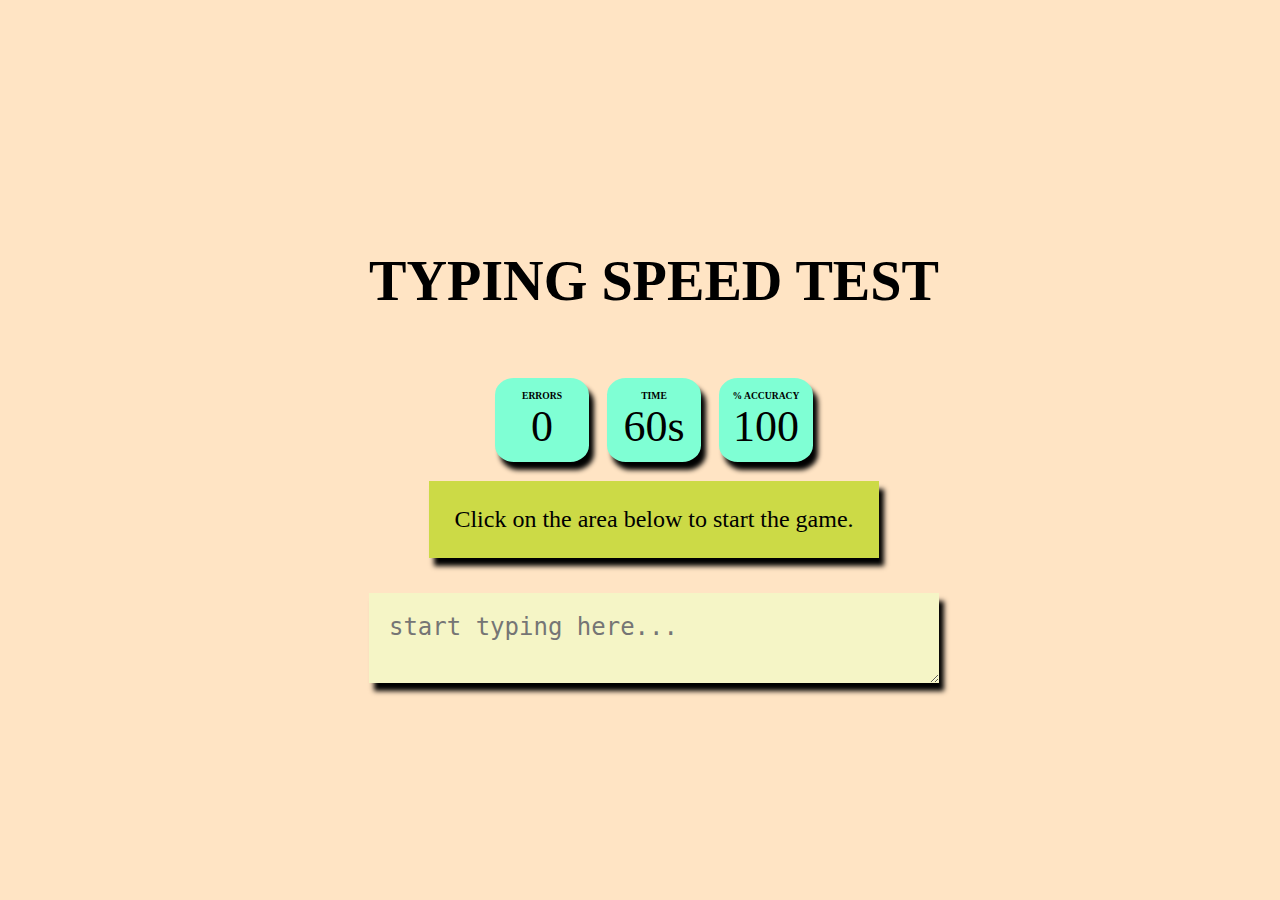
<file: fast typing task 1/index.html>
<html lang="en">
<head>
  <title>Simple Speed Typer</title>
  <link rel="stylesheet" href="roopa2.css">
</head>
<body>
  <div class="container">
    <div class="heading"><H3>TYPING SPEED TEST</H3></div>
    <div class="header">
      <div class="wpm">
        <div class="header_text">WPM</div>
        <div class="curr_wpm">100</div>
      </div>
      <div class="cpm">
        <div class="header_text">CPM</div>
        <div class="curr_cpm">100</div>
      </div>
      <div class="errors">
        <div class="header_text">Errors</div>
        <div class="curr_errors">0</div>
      </div>
      <div class="timer">
        <div class="header_text">Time</div>
        <div class="curr_time">60s</div>
      </div>
      
      <div class="accuracy">
        <div class="header_text">% Accuracy</div>
        <div class="curr_accuracy">100</div>
      </div>
    </div>

    <div class="quote">Click on the area below to start the game.</div>
    <textarea class="input_area" placeholder="start typing here..." oninput="processCurrentText()"
      onfocus="startGame()"></textarea>
    <button class="restart_btn" onclick="resetValues()">Restart</button>
  </div>
  <script src="roopa1.js"></script>
</body>
</html>
</file>
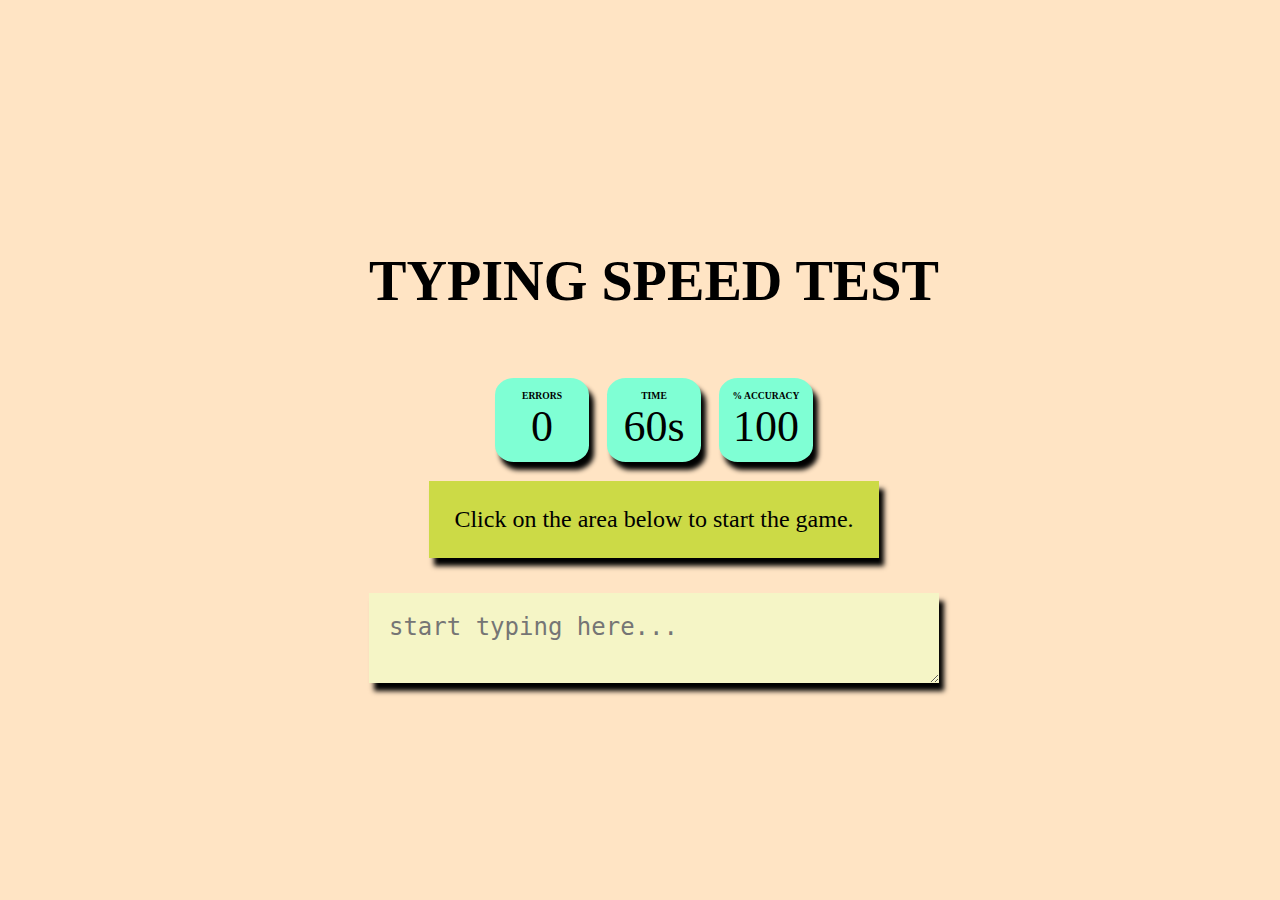
<file: fast typing task 1/task 1 cob .html>
<html lang="en">
<head>
  <title>Simple Speed Typer</title>
  <link rel="stylesheet" href="roopa2.css">
</head>
<body>
  <div class="container">
    <div class="heading"><H3>TYPING SPEED TEST</H3></div>
    <div class="header">
      <div class="wpm">
        <div class="header_text">WPM</div>
        <div class="curr_wpm">100</div>
      </div>
      <div class="cpm">
        <div class="header_text">CPM</div>
        <div class="curr_cpm">100</div>
      </div>
      <div class="errors">
        <div class="header_text">Errors</div>
        <div class="curr_errors">0</div>
      </div>
      <div class="timer">
        <div class="header_text">Time</div>
        <div class="curr_time">60s</div>
      </div>
      
      <div class="accuracy">
        <div class="header_text">% Accuracy</div>
        <div class="curr_accuracy">100</div>
      </div>
    </div>

    <div class="quote">Click on the area below to start the game.</div>
    <textarea class="input_area" placeholder="start typing here..." oninput="processCurrentText()"
      onfocus="startGame()"></textarea>
    <button class="restart_btn" onclick="resetValues()">Restart</button>
  </div>
  <script src="roopa1.js"></script>
</body>
</html>
</file>
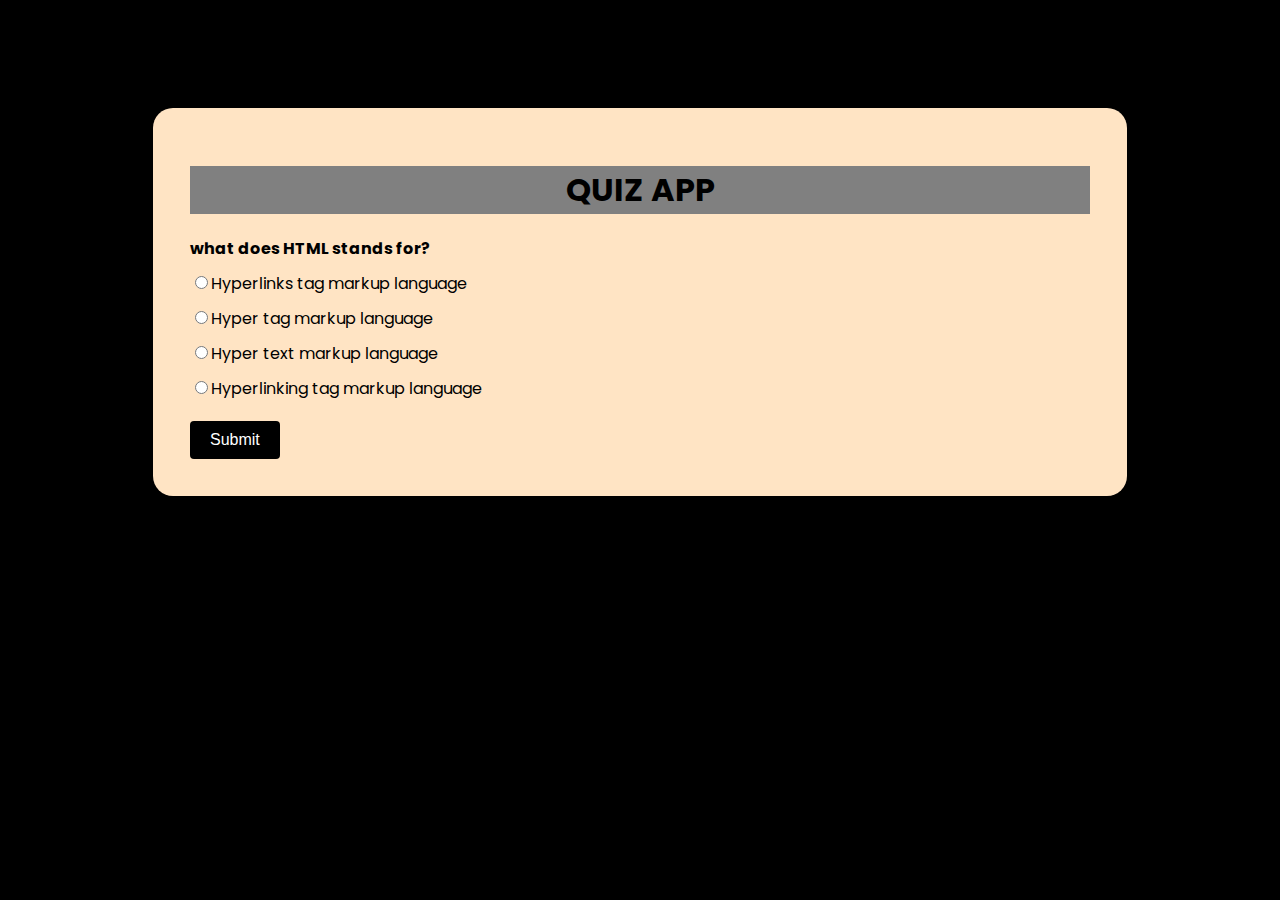
<file: quiz app cob/quiz.html>
<!DOCTYPE html>
<html>
<head>
  <title>QUIZ APP</title>
  <link rel="stylesheet" href="quiz1.css">
</head>
<body>
  <div class="container">
    <h1>QUIZ APP</h1>
    <div id="quiz"></div>
    <div id="result" class="result"></div>
    <button id="submit" class="button">Submit</button>
    <button id="retry" class="button hide">Retry</button>
    <button id="showAnswer" class="button hide">Show Answer</button>
  </div>
  <script src="quiz2.js"></script>
</body>
</html>
</file>
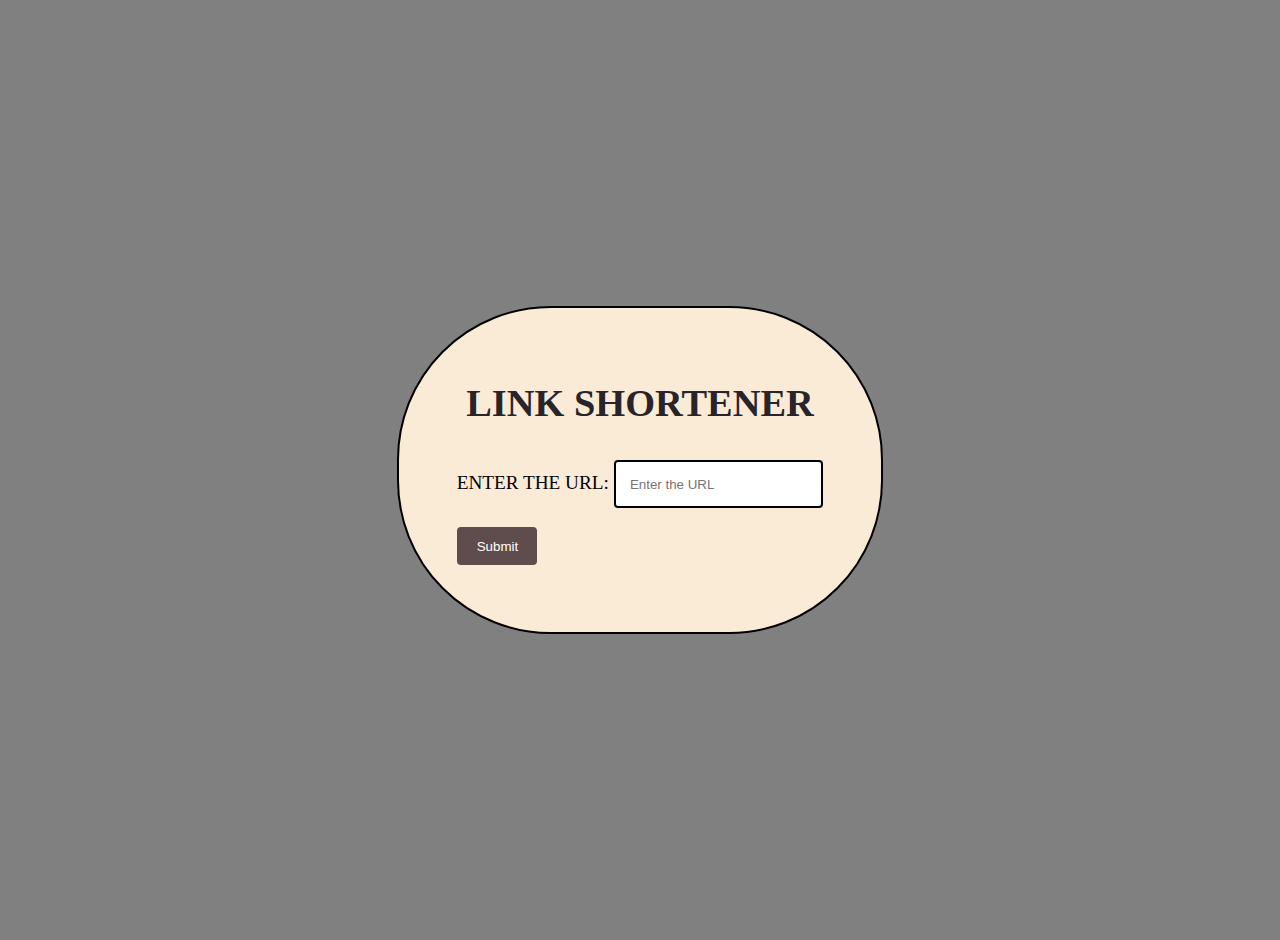
<file: task 2 cob/ls.html>
<!DOCTYPE html>
<html lang="en">
<head>
    <meta charset="UTF-8">
    <meta name="viewport" content="width=device-width, initial-scale=1.0">
    <title>Link Shortner</title>
    <style>
    *{
        margin: 0;
        padding: 0;
        box-sizing:content-box ;
       }
       body{
        height: 100vh;
        font-family: 'Times New Roman', Times, serif;
        font-size: larger;
        padding: 20px;
        display: flex;
        justify-content: center;
        align-items: center;
        background-color:gray;
       }
       .container{
        background-color: antiquewhite;
        padding: 3em;
        border-radius: 8em;
        border-style: double;
        border: 2px solid black;
       }
       h1{
        margin: 1rem 0;
        display: flex;
        justify-content: center;
        align-items: center;
        color: #282429;
    }
    input{
        
        padding: .9rem;
        border: 2px black;
        margin: 1.2rem 0;
        border-radius: 4px;
        border-style:double;
    }
    button{
        cursor: pointer;
        padding: .7rem 1.2rem;
        color: #fff;
        background-color: rgb(95, 77, 77);
        border: none;
        border-radius: 4px;
        transition: all .3s ease-in-out;
        padding-left: 20px;
    }
    .button{
        text-align:left;
    }
    button:hover{
        background-color: #93a5c5;
    }
    #result{
        margin-top: 10px;
    }
    </style>
    
</head>
<body>
    <div class="container">
        <h1>LINK SHORTENER</h1>
        <label for="url">ENTER THE URL:</label>
        <input type="text" id="url" placeholder="Enter the URL">
        <div class="button"><button onclick="shortenURL()">Submit</button></div>
        <div id="result"></div>
    </div>
    <script>
    async function shortenURL(){
        const url = document.getElementById("url").value;
        const response = await fetch(`https://tinyurl.com/api-create.php?url=${encodeURIComponent(url)}`);
        if(response.ok){
            const data = await response.text();
            document.getElementById('result').innerHTML = 
            `Your Shortened Link is :<a href="${data}" target="_blank"> ${data}</a>`;
        } else{
            document.getElementById('result').innerHTML = "Error shortening"
        }
    }
    </script>
        
    
</body>
</html>
</file>
<file: fast typing task 1/roopa2.css>
body{
  background-color: bisque;
  display:flex;
  justify-content: center;
  align-items: center;
  padding: top 27px;
  padding-left: 28px;
  text-align: center;

}
.container{
  
  display: flex;
  flex-direction: column;
justify-content: center;
align-items:center;
}
.heading{
  display: flex;
  font-size: 3rem;
  
  color: black;
  
border-radius: 20%;
}
.header{
  display:flex;
  align-items: center;
}
.timer, .Errors, .accuracy, .cpm, .wpm{
  background-color: aquamarine;
  height: 60px;
  width: 70px;
  margin: 9px;
  padding: 12px;
  border-radius: 20%;
  box-shadow: black 5px 8px 5px;

}
.cpm, .wpm{
  display:none;
}
.header_text { 

  text-transform: uppercase; 

  font-size: 0.6rem; 

  font-weight: 600; 
} 

  
.curr_time, .curr_errors, 
.curr_accuracy, .curr_cpm, 
.curr_wpm { 

  font-size: 2.75rem;
} 

  
.quote { 

  background-color: #ccda46; 

  font-size: 1.5rem; 

  margin: 10px; 

  padding: 25px; 

  box-shadow: black 5px 8px 5px; 
} 

  
.input_area { 

  background-color: #f5f5c6; 

  height: 90px;

  width:100%; 

  font-size: 1.5rem; 

  font-weight:500;

  margin: 25px;

  padding: 20px; 

  border: 0px; 

  box-shadow: black 5px 8px 5px; 
} 

  
.restart_btn { 

  display: none; 

  background-color:#ccda46;

  font-size: 1.5rem; 

  padding: 10px; 

  border: 0px; 

  box-shadow: black 5px 8px 5px; 
} 

  
.incorrect_char { 

  color: red; 

  text-decoration: underline; 
} 

  
.correct_char { 

  color: white; 
}
</file>
<file: quiz app cob/quiz1.css>
@import url('https://fonts.googleapis.com/css2?family=Poppins:wght@400;500;700&display=swap');

body {
  font-family: 'Poppins', sans-serif;
  background: black;
  display: flex;
  justify-content: center;
}

.container {
  width: 900px;
  padding: 37px;
  margin-top: 100px;
  background-color: bisque;
  box-shadow: 0 2px 4px rgba(0, 0, 0, 0.1);
  border-radius: 20px;
}

h1 {
  text-align: center;
  background-color: gray;
}

.question {
  font-weight: bold;
  margin-bottom: 10px;
}

.options {
  margin-bottom: 20px;
}

.option {
  display: block;
  margin-bottom: 10px;
}

.button {
  display: inline-block;
  padding: 10px 20px;
  background-color: black;
  color: #fff;
  border: none;
  cursor:pointer;
  font-size: 16px;
  border-radius: 4px;
  transition: background-color 0.3s;
  margin-right: 2px;
}

.button:hover {
  background-color: #2a333b;
}

.result {
  text-align: center;
  margin-top: 20px;
  font-weight: bold;
}

.hide{
  display: none;
}
</file>
